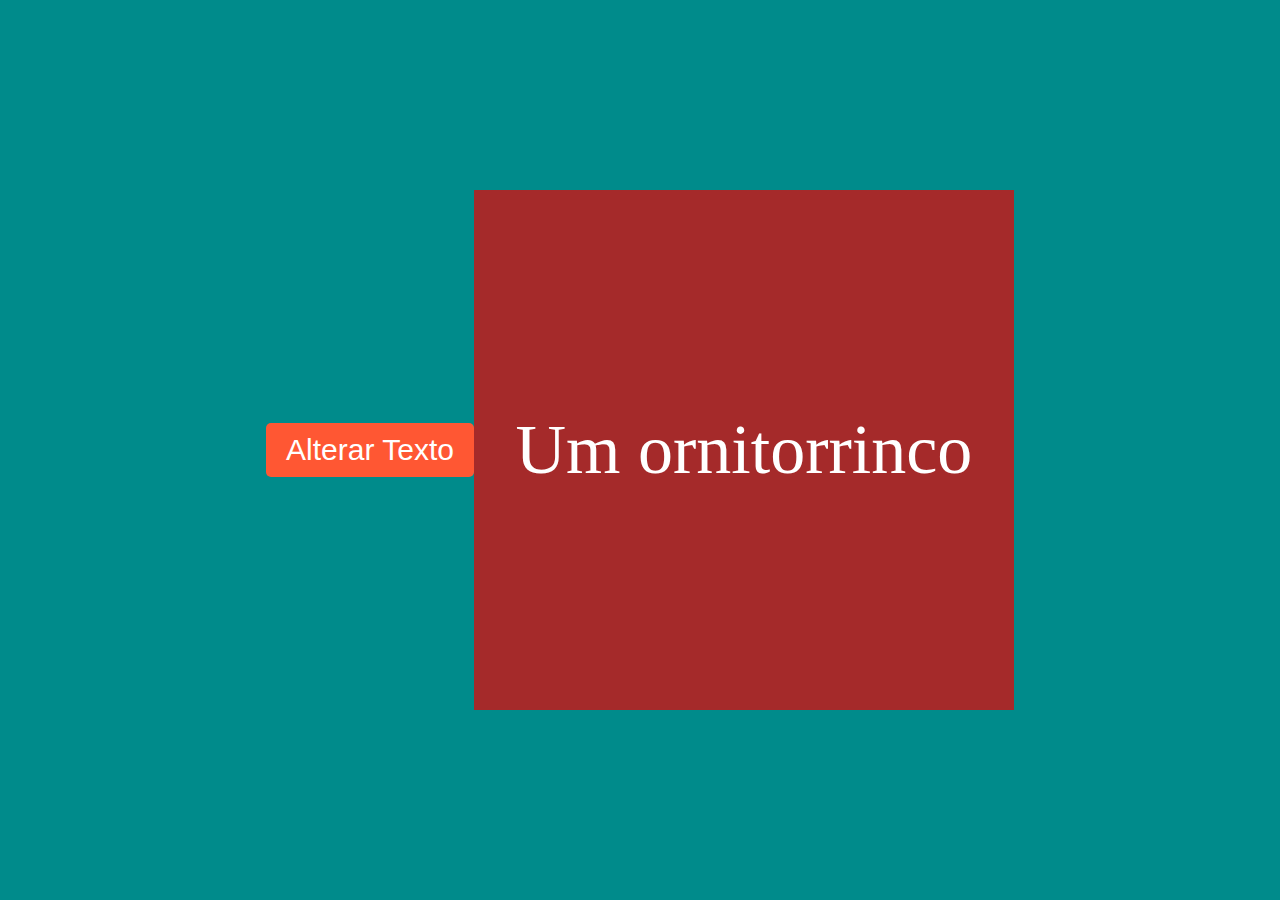
<file: index.html>
<!DOCTYPE html>
<html lang="pt-BR">

<head>
    <meta charset="UTF-8">
    <meta name="viewport" content="width=device-width, initial-scale=1.0">
    <link rel="stylesheet" href="style.css">
    <title>aula treino</title>
</head>

<body class="corpo">
    
    <button onclick="alterarTexto()">Alterar Texto</button>
    <p id="txt"> Um ornitorrinco</p>

    <script>
        function alterarTexto() {
        var textoElement = document.getElementById("txt");

        if (textoElement.textContent === "Um ornitorrinco") {
                textoElement.textContent = "PEERRYY O ORNITORINCO !!!";
                textoElement.style.color = "white"; // Muda a cor para azul
                textoElement.style.backgroundColor = "brown"; // Muda o fundo para azul
            } else {
                textoElement.textContent = "Um ornitorrinco";
                textoElement.style.color = "white"; // Retorna para a cor preta
                textoElement.style.backgroundColor = "darkcyan"; 
            }
        }
    </script>
</body>

</html>
</file>
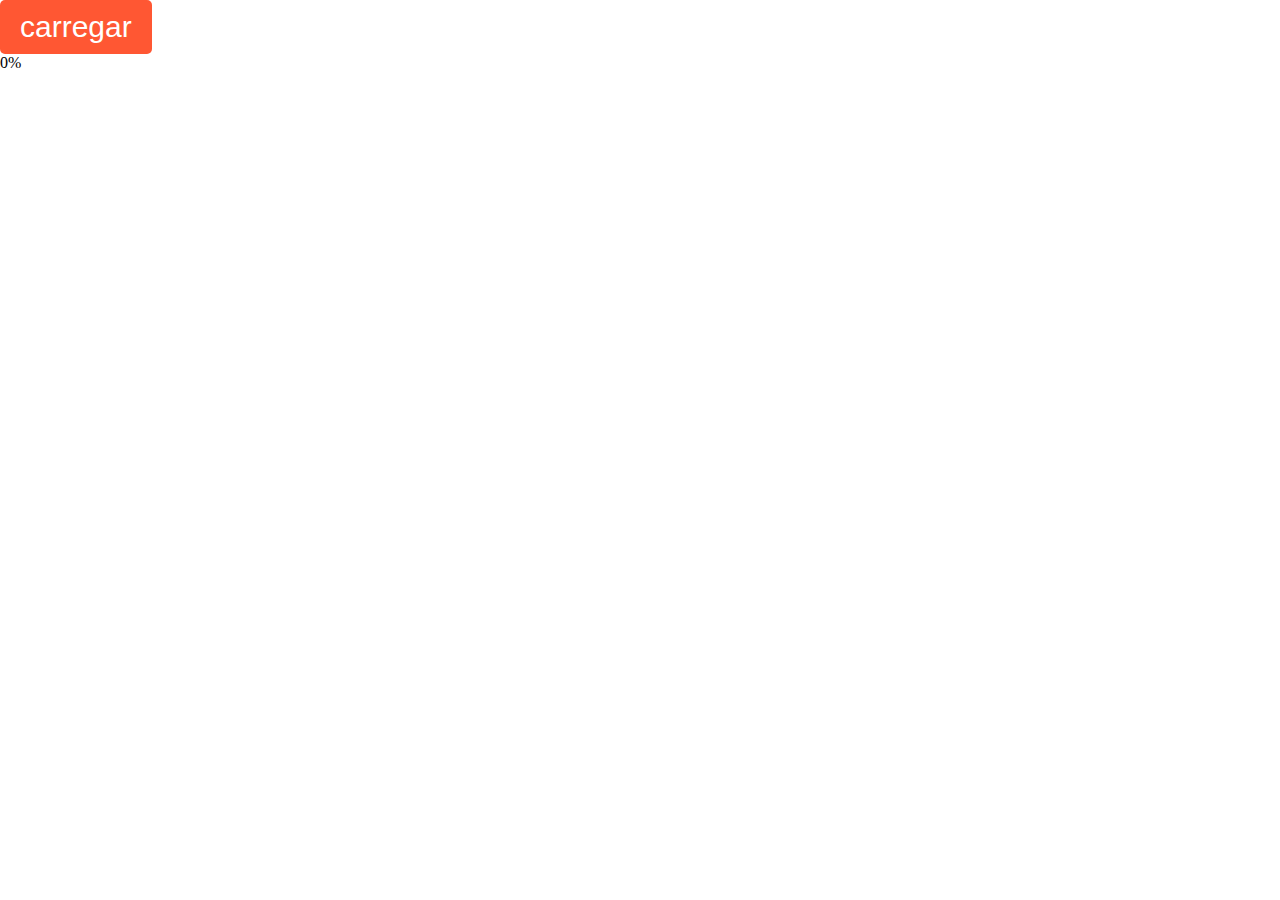
<file: index at10.html>
<!DOCTYPE html>
<html lang="pt-BR">
<head>
    <meta charset="UTF-8">
    <meta name="viewport" content="width=device-width, initial-scale=1.0">
    <link rel="stylesheet" href="style.css">
    <title>atividade 10</title>
</head>
<body>
    <div class="container">
        <button id="btnCarregar">carregar</button>
        <div class="progress-container">
            <div class="progress-bar" id="progressBar"></div>
        </div>
        <p id="porcentagem">0%</p>
    </div>

    <script>
        document.getElementById("btnCarregar").addEventListener("click",function(){
            let progresso = 0;
            const barra = document.getElementById("progressBar");
            const porcentagemTexto = document.getElementById("porcentagem");

            const intervalo = setInterval(()=> {
                if(progresso >= 100){
                    clearInterval(intervalo)
                }else{
                    progresso += 1;
                    barra.style.width = progresso + "%";
                    porcentagemTexto.textContent = progresso + "%";
                }
            },50);  
        
        });
    </script>
</body>
</html>
</file>
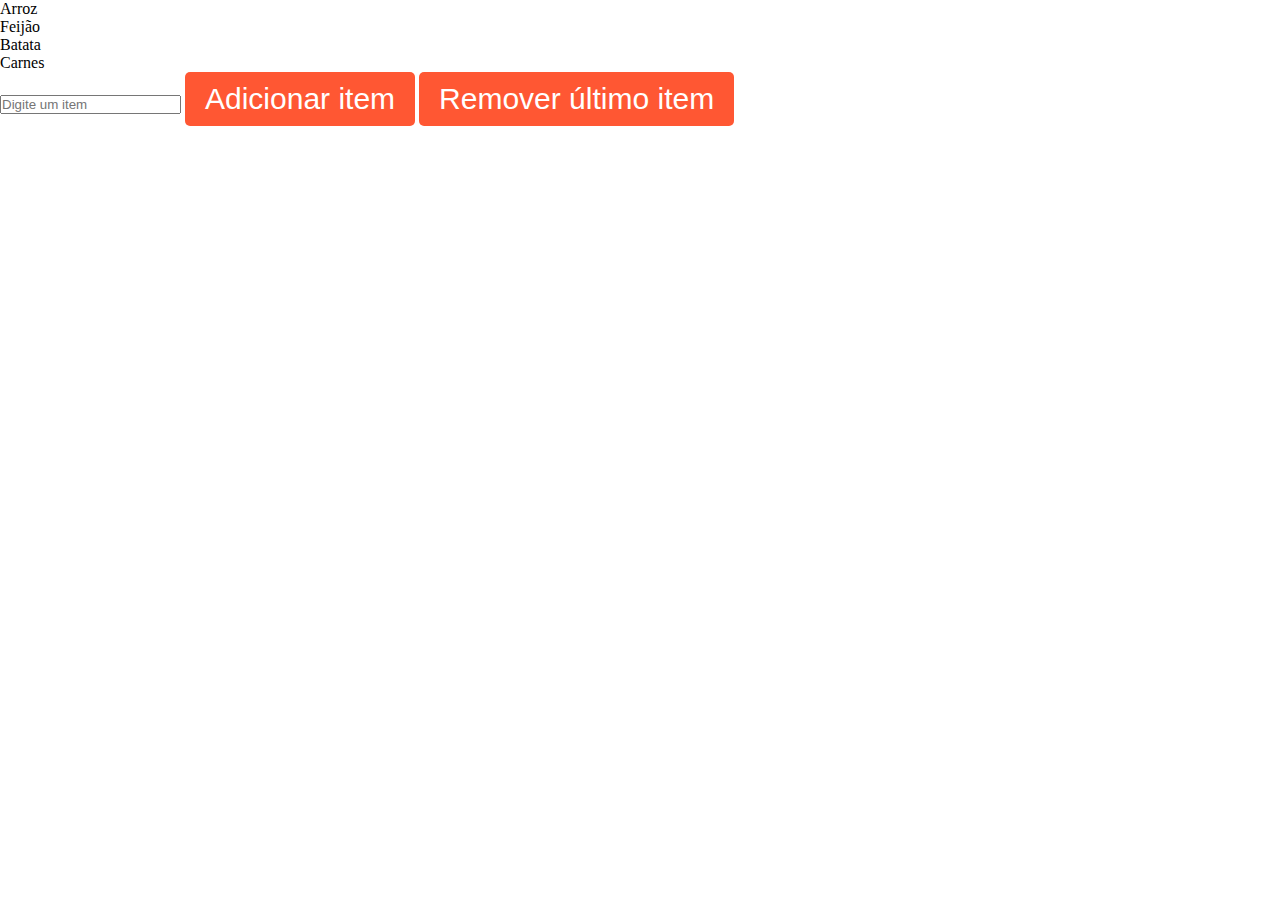
<file: index at2.html>
<!DOCTYPE html>
<html lang="pt-BR">
<head>
    <meta charset="UTF-8">
    <meta name="viewport" content="width=device-width, initial-scale=1.0">
    <link rel="stylesheet" href="style.css">
    <title>Atividade 2</title>
</head>
<body>
    <div class="container">
        <nav>
            <ul id="lista">
                <li>Arroz</li>
                <li>Feijão</li>
                <li>Batata</li>
                <li>Carnes</li>
            </ul>
        </nav>
    </div>

    <input type="text" id="novoItem" placeholder="Digite um item">
    <button onclick="adicionar()">Adicionar item</button>
    <button onclick="remover()">Remover último item</button>

    <script>
        function adicionar() {
            var novoItemTexto = document.getElementById("novoItem").value;
            if (novoItemTexto.trim() === "") {
                alert("Digite um item antes de adicionar.");
                return;
            }

            var lista = document.getElementById("lista");
            var novoItem = document.createElement("li");
            novoItem.textContent = novoItemTexto;
            lista.appendChild(novoItem);

            document.getElementById("novoItem").value = ""; // Limpa o campo de entrada
        }

        function remover() {
            var lista = document.getElementById("lista");
            if (lista.children.length > 0) {
                lista.removeChild(lista.lastElementChild);
            } else {
                alert("Não há mais itens para remover.");
            }
        }
    </script>
</body>
</html>
</file>
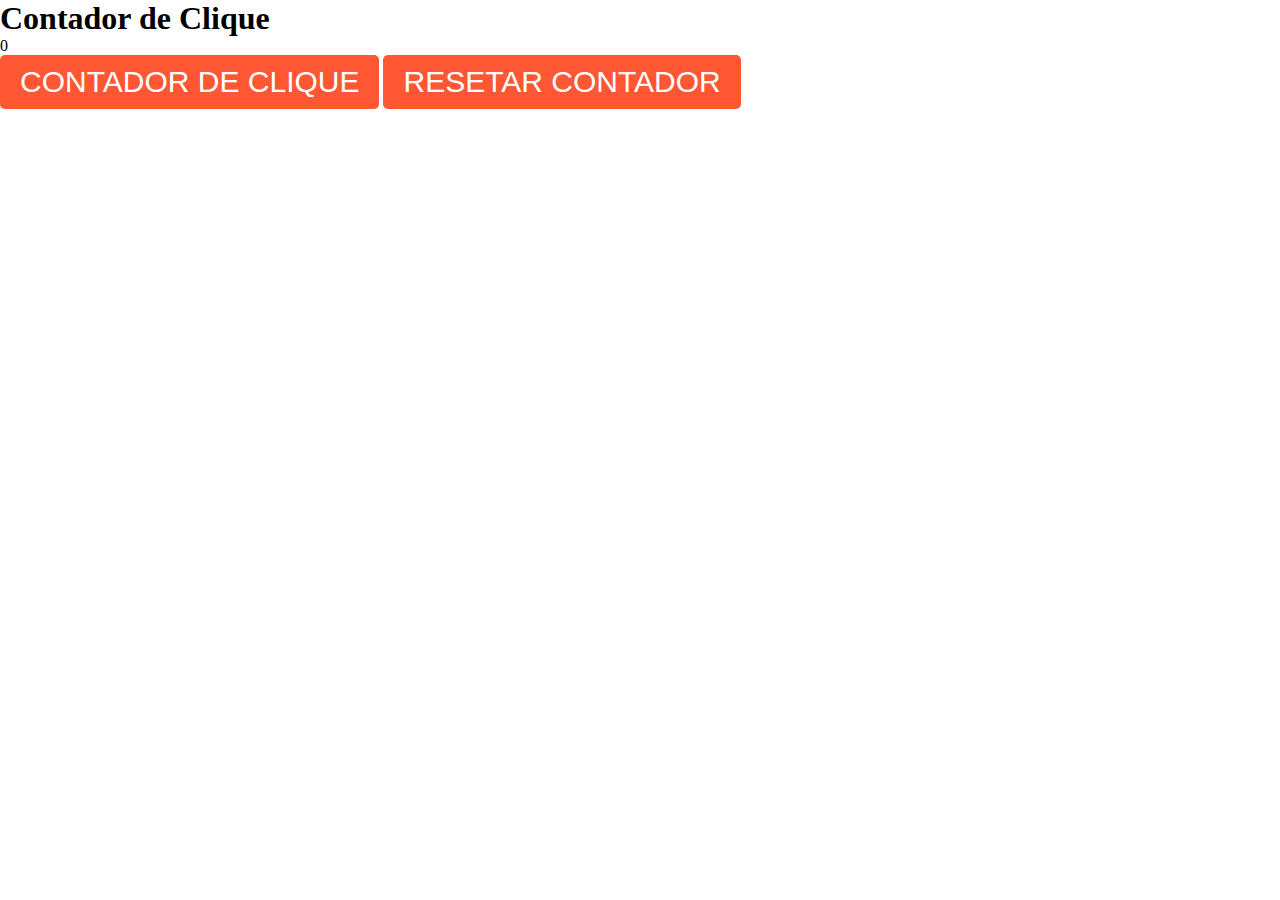
<file: index at4.html>
<!DOCTYPE html>
<html lang="pt-BR">

<head>
    <meta charset="UTF-8">
    <meta name="viewport" content="width=device-width, initial-scale=1.0">
    <link rel="stylesheet" href="style.css">
    <title>Atividade 4</title>
</head>

<body>
    <div class="fundo">
        <div class="centro">
            <h1>Contador de Clique</h1>
            <p id="contador">0</p>
            <button onclick="incrementar()"">CONTADOR DE CLIQUE</button>

            <button onclick="resetar()">RESETAR CONTADOR</button>
        </div>

        <script>
            let contador = 0;

            function incrementar() {    
                contador++;
                document.getElementById("contador").textContent = contador;
            }

            function resetar(){
                contador = 0;
                document.getElementById("contador").textContent = contador;
            }
        </script>
    </div>
</body>
</html>
</file>
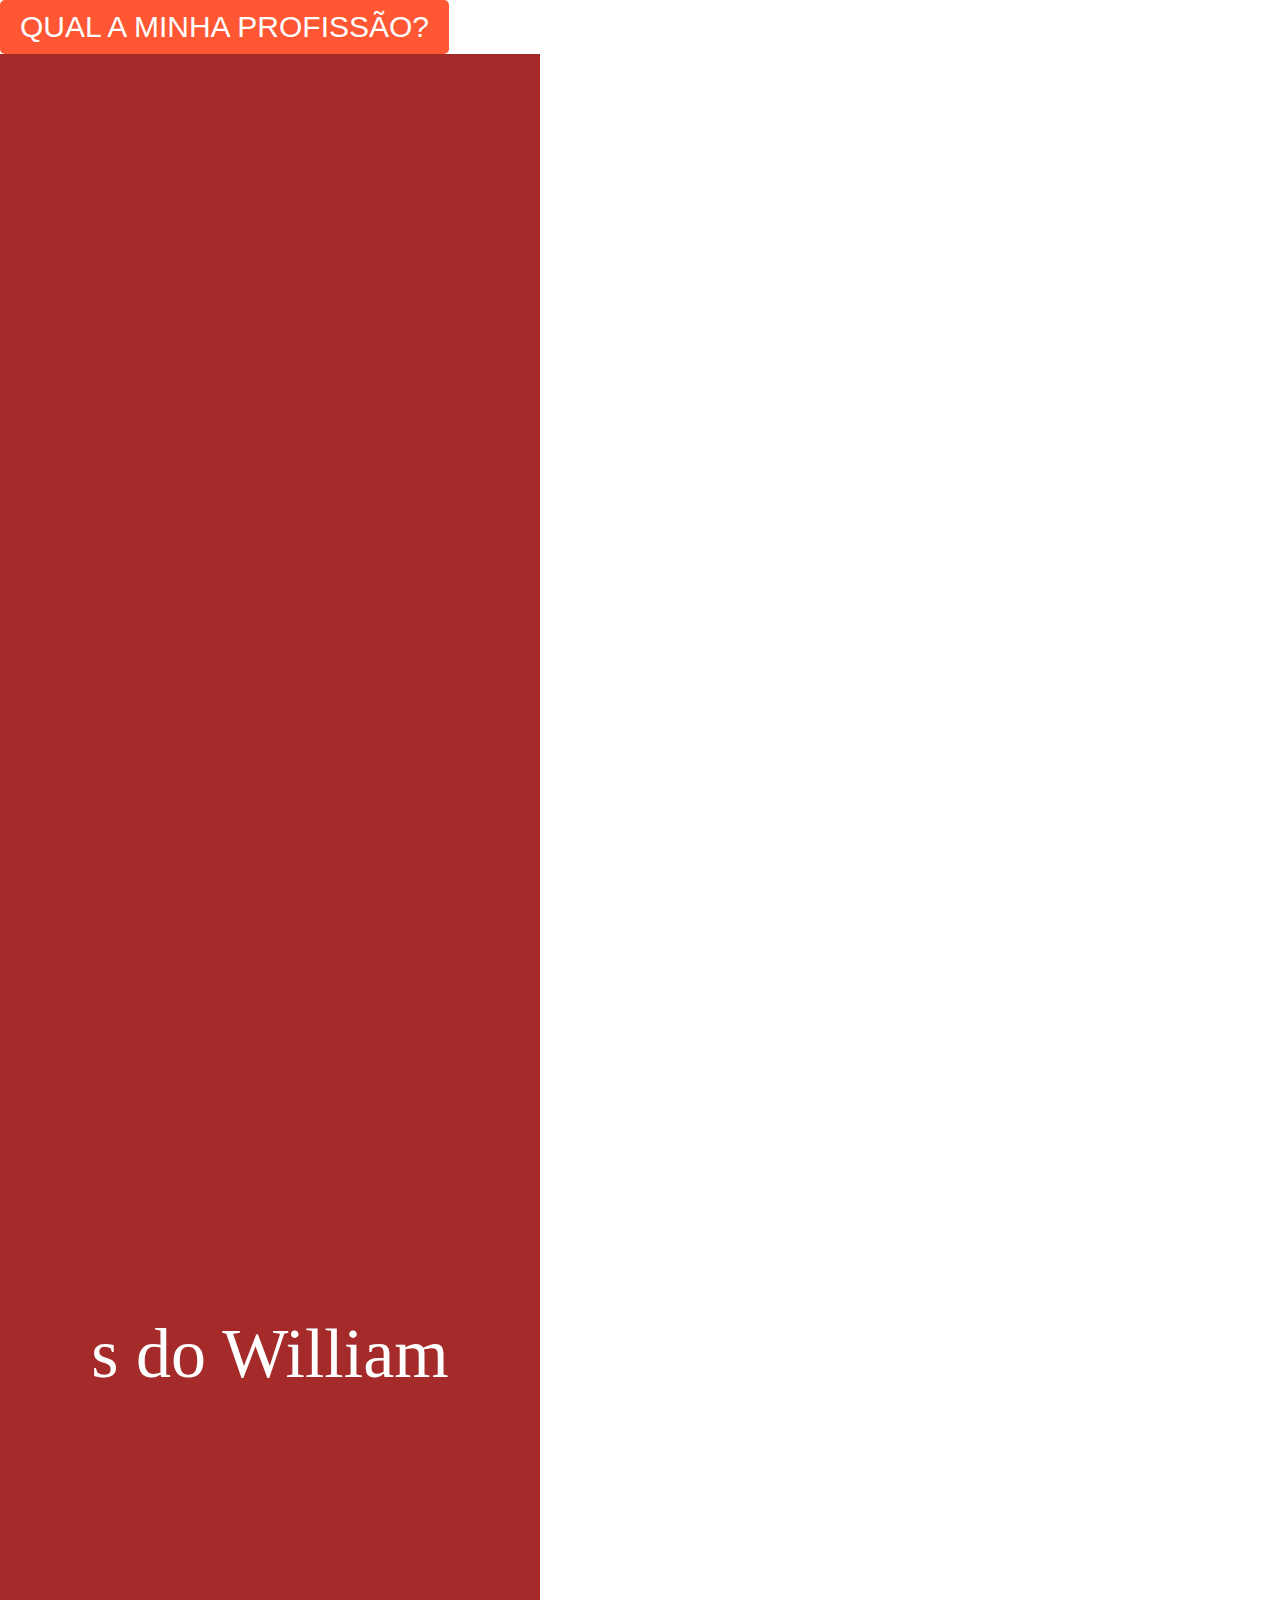
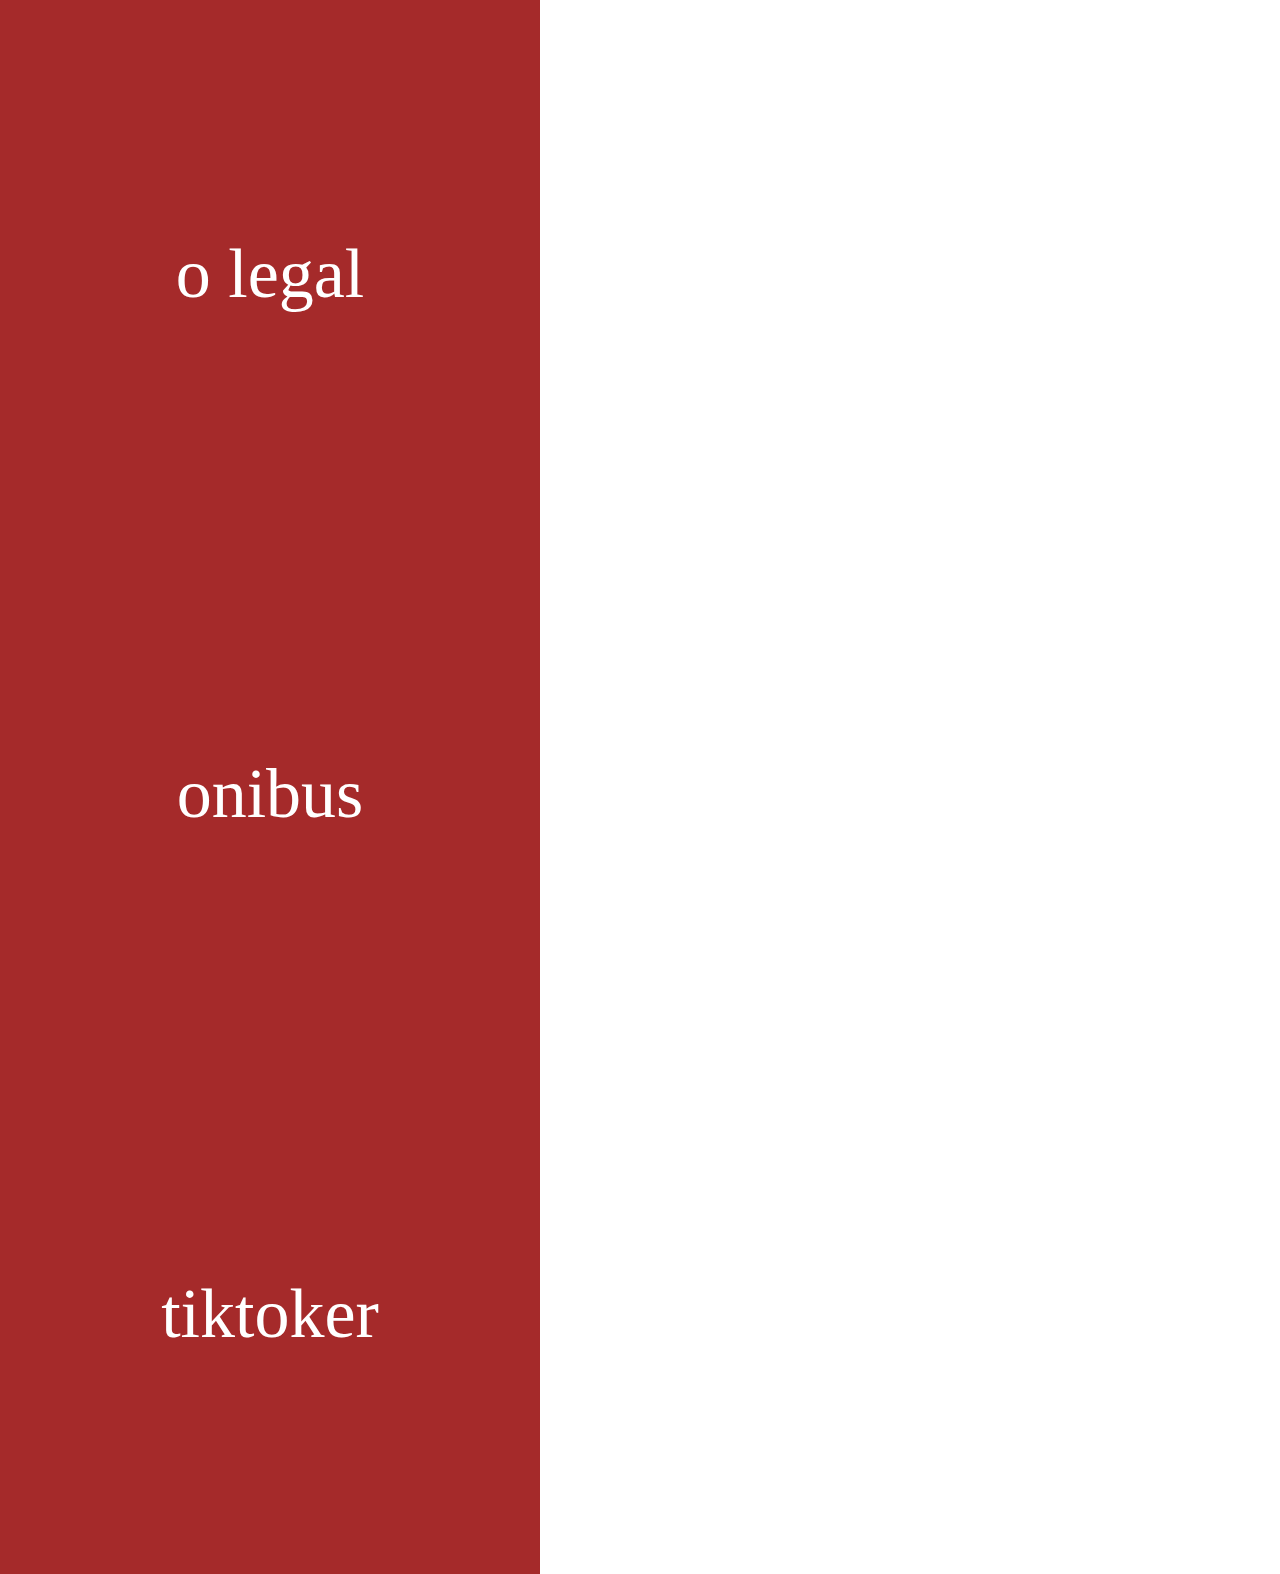
<file: index at5.html>
<!DOCTYPE html>
<html lang="pt-BR">

<head>
    <meta charset="UTF-8">
    <meta name="viewport" content="width=device-width, initial-scale=1.0">
    <link rel="stylesheet" href="style.css  ">
    <title>atividade 5</title>
</head>

<body>
    <div class="container">
        <button onclick="sobrepor()">QUAL A MINHA PROFISSÃO?</button>
        <p id="txt"> </p>
        <p id="txt"> </p>
        <p id="txt">s do William </p>
        <p id="txt"> o legal </p>
        <p id="txt"> onibus</p>
        <p id="txt"> tiktoker</p>

    </div>

    <script>
        let texto = "COMEDOR DE CURIOSO";
        let texto2 = "Casador de casadas";
        let texto3 = "pedidor de opiniões do William";
        let texto4 = "Narrador só faltou o  legal";
        let texto5 = "onibus";

        let primeirTexto = true;
        function sobrepor() {
            let texto = document.getElementById("txt")//Chama o texto
            if (texto.style.display === "none") {
                texto.style.display = "block"; // Mostra o texto
            } else {
                texto.style.display = "none"; // Esconde o texto
            }
        }

        function aleatorizar() {
            const paragrafo = document.getElementById("txt");
            if (t)
        }
    </script>
</body>

</html>
</file>
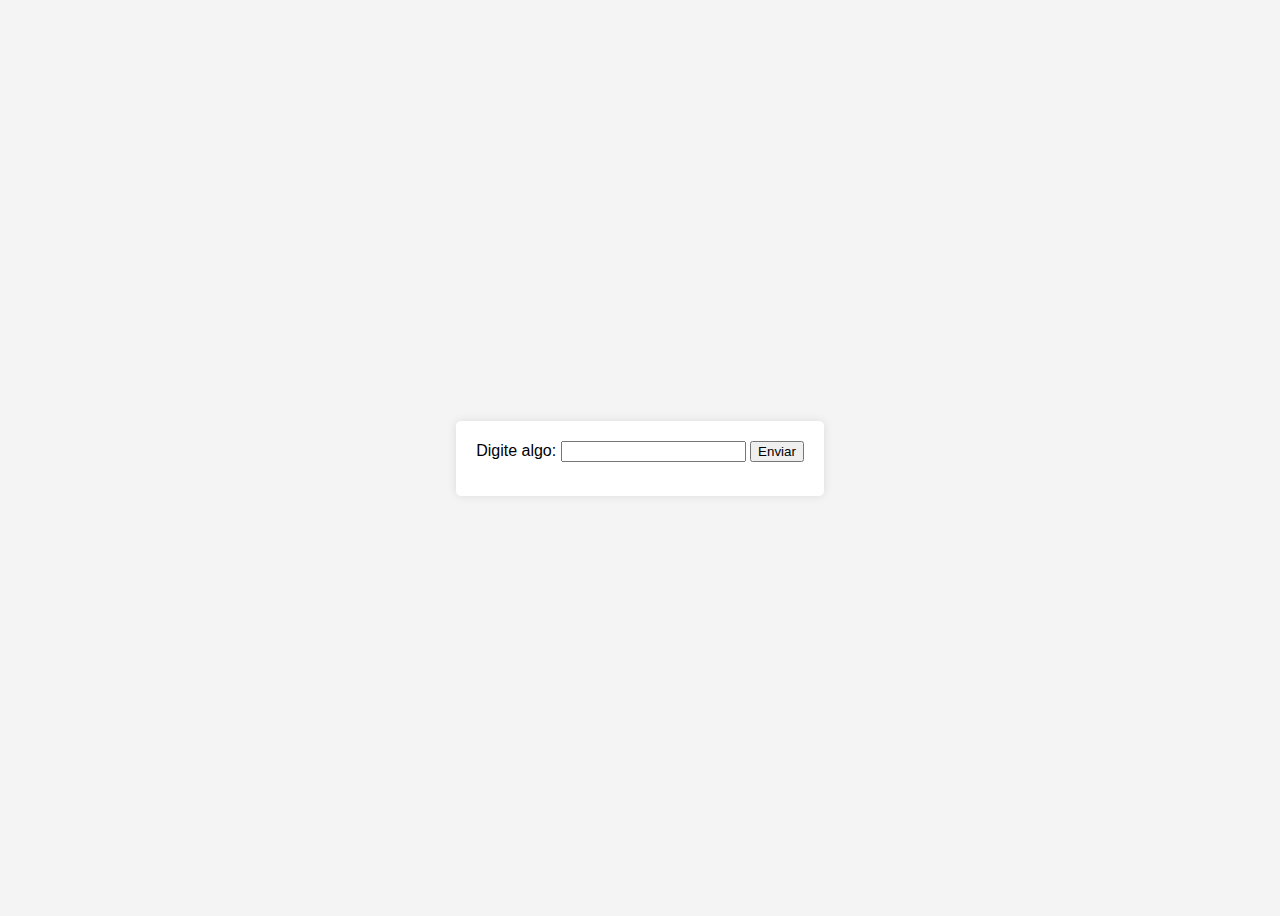
<file: index at7.html>
<!DOCTYPE html>
<html lang="pt">
<head>
    <meta charset="UTF-8">
    <meta name="viewport" content="width=device-width, initial-scale=1.0">
    <title>Validação de Formulário</title>
    <style>
        body {
            font-family: Arial, sans-serif;
            display: flex;
            justify-content: center;
            align-items: center;
            height: 100vh;
            background-color: #f4f4f4;
        }
        .container {
            background: white;
            padding: 20px;
            border-radius: 5px;
            box-shadow: 0 0 10px rgba(0, 0, 0, 0.1);
        }
        .error {
            color: red;
            font-size: 14px;
            margin-top: 5px;
        }
    </style>
</head>
<body>
    <div class="container">
        <form id="meuFormulario">
            <label for="campoTexto">Digite algo:</label>
            <input type="text" id="campoTexto" name="campoTexto">
            <button type="submit">Enviar</button>
            <p id="mensagemErro" class="error"></p>
        </form>
    </div>

    <script>
        document.getElementById("meuFormulario").addEventListener("submit", function(event) {
            var campoTexto = document.getElementById("campoTexto").value;
            var mensagemErro = document.getElementById("mensagemErro");
            
            if (campoTexto.trim() === "") {
                event.preventDefault();
                mensagemErro.textContent = "O campo não pode estar vazio.";
            } else {
                mensagemErro.textContent = "";
            }
        });
    </script>
</body>
</html>
</file>
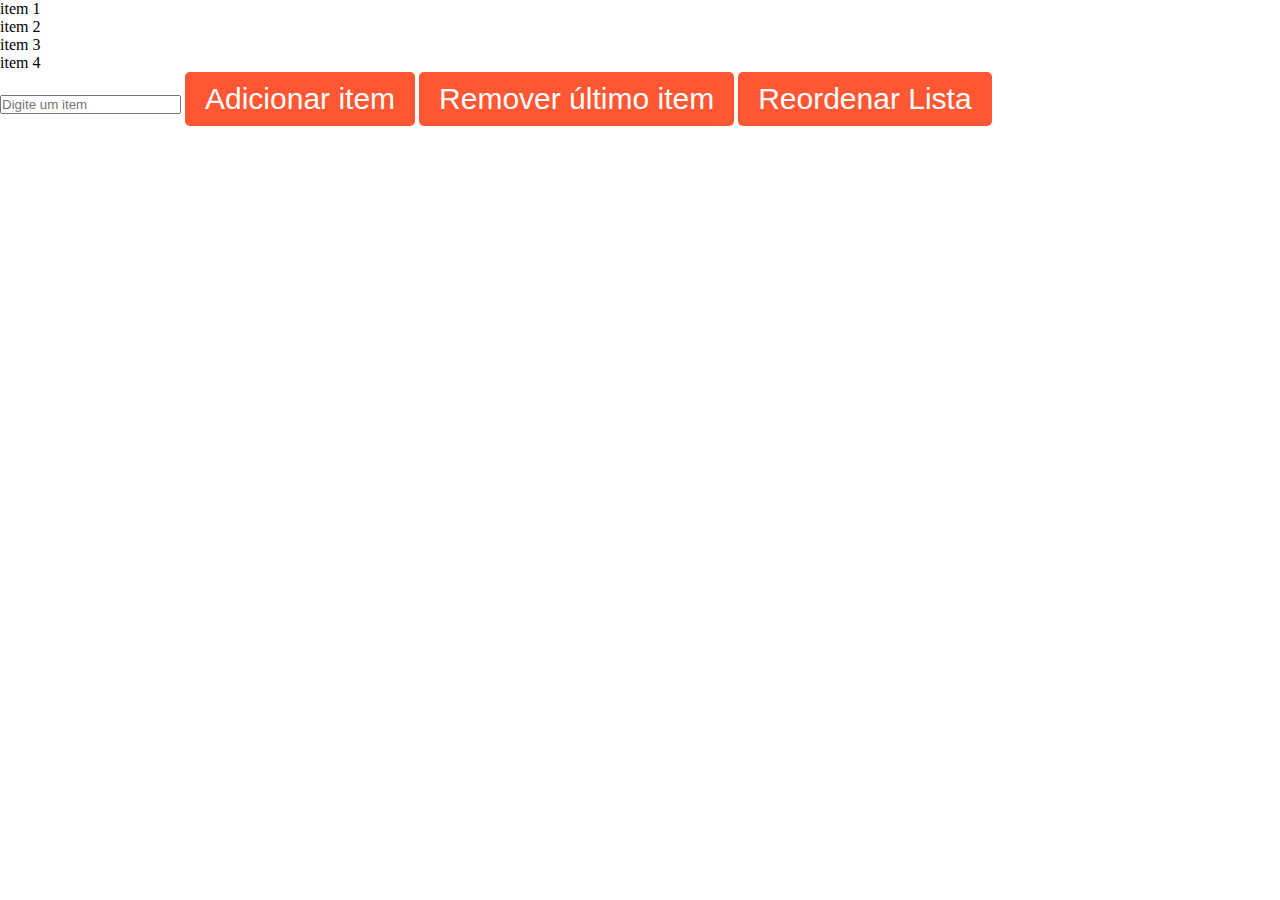
<file: index at8.html>
<!DOCTYPE html>
<html lang="pt-BR">
<head>
    <meta charset="UTF-8">
    <meta name="viewport" content="width=device-width, initial-scale=1.0">
    <link rel="stylesheet" href="style.css">
    <title>Atividade 8</title>
</head>
<body>
    <div class="container">
        <nav>
            <ul id="lista">
                <li>item 1</li>
                <li>item 2</li>
                <li>item 3</li>
                <li>item 4</li>
            </ul>
        </nav>
    </div>

    <input type="text" id="novoItem" placeholder="Digite um item">
    <button onclick="adicionar()">Adicionar item</button>
    <button onclick="remover()">Remover último item</button>
    <button onclick="reordenarLista()">Reordenar Lista</button>
    <script>
        function adicionar() {
            var novoItemTexto = document.getElementById("novoItem").value;
            if (novoItemTexto.trim() === "") {
                alert("Digite um item antes de adicionar.");
                return;
            }

            var lista = document.getElementById("lista");
            var novoItem = document.createElement("li");
            novoItem.textContent = novoItemTexto;
            lista.appendChild(novoItem);

            document.getElementById("novoItem").value = ""; // Limpa o campo de entrada
        }

        function remover() {
            var lista = document.getElementById("lista");
            if (lista.children.length > 0) {
                lista.removeChild(lista.lastElementChild);
            } else {
                alert("Não há mais itens para remover.");
            }
        }

        function reordenarLista() {
            var lista = document.getElementById("lista");
            var itens = Array.from(lista.children);
            itens.sort(() => Math.random() - 0.5);
            lista.innerHTML = "";
            itens.forEach(item => lista.appendChild(item));
        }
    </script>
</body>
</html>
</file>
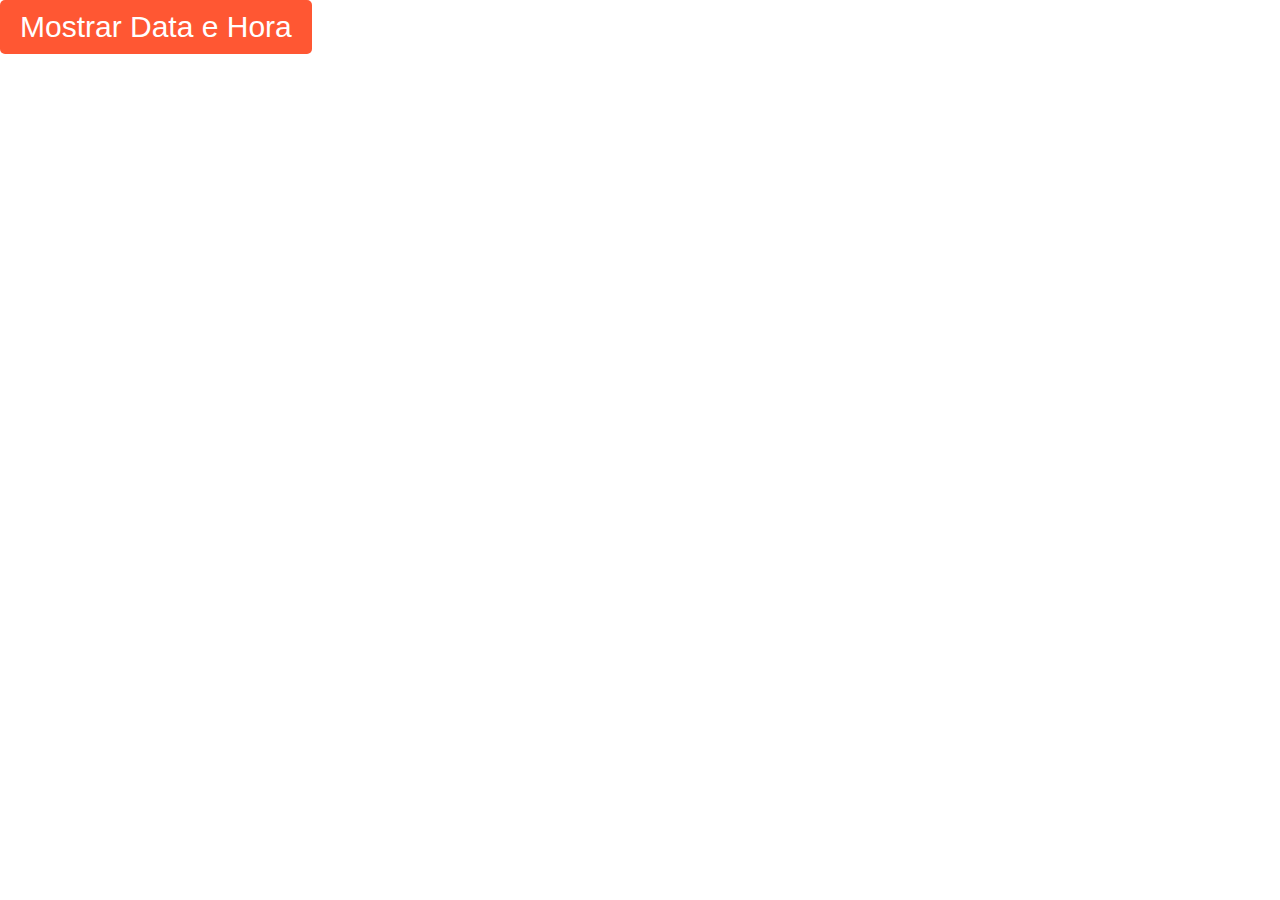
<file: index at9.html>
<!DOCTYPE html>
<html lang="pt-BR">

<head>
    <meta charset="UTF-8">
    <meta name="viewport" content="width=device-width, initial-scale=1.0">
    <title>atividade 9</title>
    <link rel="stylesheet" href="style.css">
</head>

<body>
    <div class="container">
        <button id="btnMostrarHora">Mostrar Data e Hora</button>
        <p id="dataHora"></p>
    </div>

    <script>
        document.getElementById("btnMostrarHora").addEventListener("click", function () {
            const dataAtual = new Date();
            const formatoDataHora = dataAtual.toLocaleString("pt-BR", {
                dateStyle: "full",
                timeStyle: "medium"
            });

            document.getElementById("dataHora").textContent = formatoDataHora;
        });

    </script>
</body>

</html>
</file>
<file: style.css>
*{
    padding: 0;
    margin: 0;

}
.corpo{
    background-color: darkcyan;
    width: 100vw;
    height: 100vh;
    display: flex;
    justify-content: center;
    align-items: center;
}
#txt{
    padding: 10px 20px;
    font-size: 70px;
    background-color: brown;
    width: 500px;
    height: 500px;
    display: flex;
    align-items: center;
    justify-content: center;
    color: white;
}

button {
    padding: 10px 20px;
    font-size: 30px;
    cursor: pointer;
    border: none;
    background-color: #ff5733;
    color: white;
    border-radius: 5px;
    transition: 0.3s;
}
button:hover {
    background-color: #c44224;
}

script{
    color: white;
    font-size: 30px;
}
</file>
